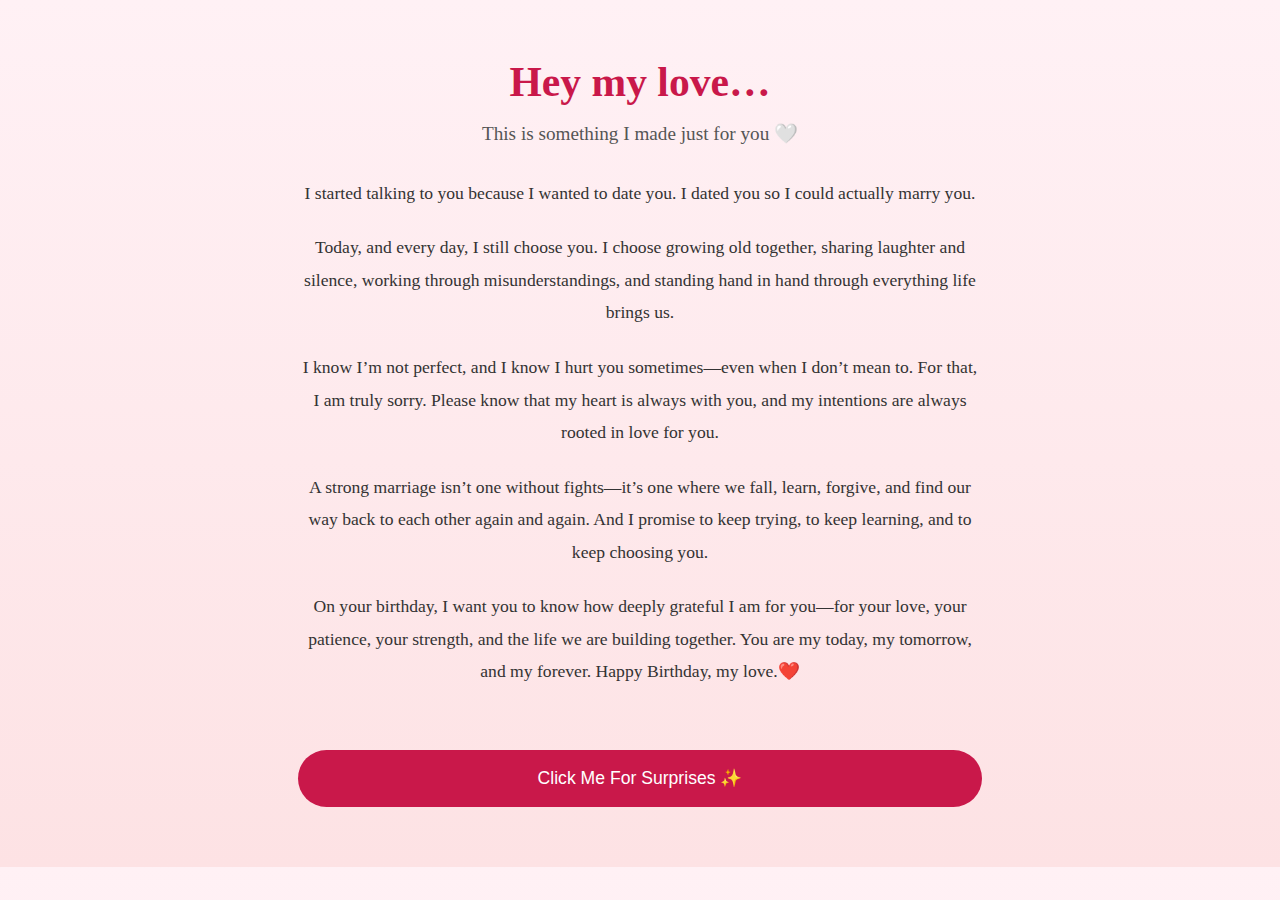
<file: index.html>
<!DOCTYPE html>
<html lang="en">
<head>
<meta charset="UTF-8">
<title>For My Wife ❤️</title>
<meta name="viewport" content="width=device-width, initial-scale=1.0">

<style>
:root {
  --primary: #c9184a;
  --bg1: #fff1f5;
  --bg2: #fde2e4;
}
* { box-sizing: border-box; }
body { margin:0; font-family:'Georgia', serif; background:linear-gradient(to bottom,var(--bg1),var(--bg2)); color:#333; }
.container { max-width:720px; margin:auto; padding:30px 18px 60px; text-align:center; }
h1 { color:var(--primary); font-size:clamp(2rem,6vw,2.6rem); margin-bottom:8px; }
h2 { font-weight:normal; color:#555; font-size:clamp(1rem,4vw,1.2rem); margin-bottom:32px; }
p { font-size:clamp(1rem,4vw,1.1rem); line-height:1.85; margin-bottom:22px; }
button { width:100%; padding:18px; font-size:1.1rem; background:var(--primary); color:#fff; border:none; border-radius:40px; cursor:pointer; margin-top:40px; }
button:active { transform:scale(0.97); }
</style>
</head>
<body>

<div class="container">
  <h1>Hey my love…</h1>
  <h2>This is something I made just for you 🤍</h2>

  <p>I started talking to you because I wanted to date you. I dated you so I could actually marry you.</p>
  <p>Today, and every day, I still choose you. I choose growing old together, sharing laughter and silence, working through misunderstandings, and standing hand in hand through everything life brings us. </p>
  <p>I know I’m not perfect, and I know I hurt you sometimes—even when I don’t mean to. For that, I am truly sorry. Please know that my heart is always with you, and my intentions are always rooted in love for you.</p>
  <p>A strong marriage isn’t one without fights—it’s one where we fall, learn, forgive, and find our way back to each other again and again. And I promise to keep trying, to keep learning, and to keep choosing you.</p>
  <p>On your birthday, I want you to know how deeply grateful I am for you—for your love, your patience, your strength, and the life we are building together. You are my today, my tomorrow, and my forever.
Happy Birthday, my love.❤️</p>

  <button onclick="goToPage2()">Click Me For Surprises  ✨</button>
</div>

<script>
function goToPage2() {
  // Redirect to second page
  window.location.href = "2.html";
}
</script>

</body>
</html>
</file>
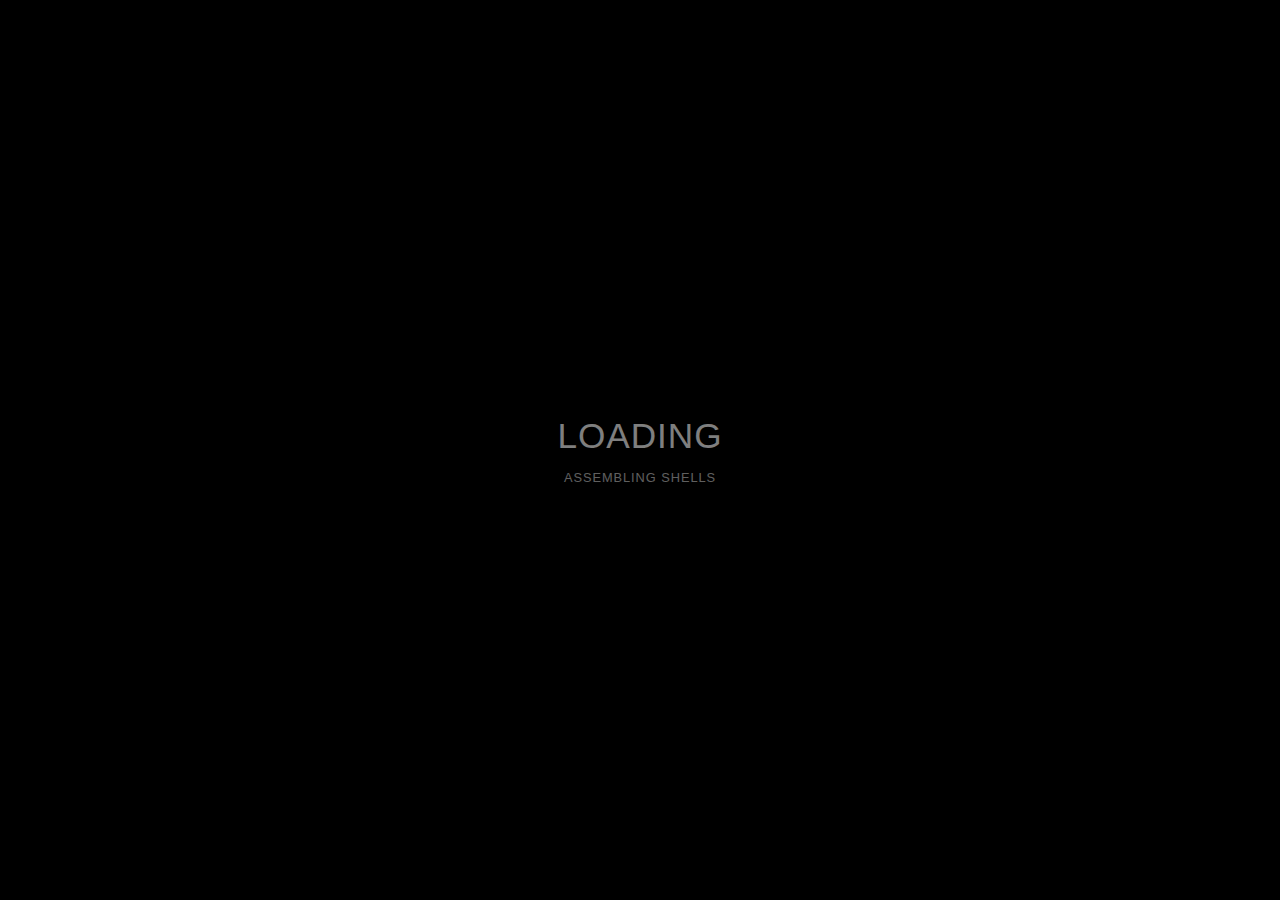
<file: 3.html>
<!DOCTYPE html>
<html lang="en">
  <head>
    <meta charset="UTF-8" />
    <meta
      name="viewport"
      content="width=device-width, initial-scale=1, user-scalable=no"
    />
    <title>Firework Simulator</title>
    <link rel="stylesheet" href="styles.css" />
  </head>
  <body>
    <!-- SVG Spritesheet -->
    <div style="height: 0; width: 0; position: absolute; visibility: hidden">
      <svg xmlns="http://www.w3.org/2000/svg">
        <symbol id="icon-play" viewBox="0 0 24 24">
          <path d="M8 5v14l11-7z" />
        </symbol>
        <symbol id="icon-pause" viewBox="0 0 24 24">
          <path d="M6 19h4V5H6v14zm8-14v14h4V5h-4z" />
        </symbol>
        <symbol id="icon-close" viewBox="0 0 24 24">
          <path
            d="M19 6.41L17.59 5 12 10.59 6.41 5 5 6.41 10.59 12 5 17.59 6.41 19 12 13.41 17.59 19 19 17.59 13.41 12z"
          />
        </symbol>
        <symbol id="icon-settings" viewBox="0 0 24 24">
          <path
            d="M19.43 12.98c.04-.32.07-.64.07-.98s-.03-.66-.07-.98l2.11-1.65c.19-.15.24-.42.12-.64l-2-3.46c-.12-.22-.39-.3-.61-.22l-2.49 1c-.52-.4-1.08-.73-1.69-.98l-.38-2.65C14.46 2.18 14.25 2 14 2h-4c-.25 0-.46.18-.49.42l-.38 2.65c-.61.25-1.17.59-1.69.98l-2.49-1c-.23-.09-.49 0-.61.22l-2 3.46c-.13.22-.07.49.12.64l2.11 1.65c-.04.32-.07.65-.07.98s.03.66.07.98l-2.11 1.65c-.19.15-.24.42-.12.64l2 3.46c.12.22.39.3.61.22l2.49-1c.52.4 1.08.73 1.69.98l.38 2.65c.03.24.24.42.49.42h4c.25 0 .46-.18.49-.42l.38-2.65c.61-.25 1.17-.59 1.69-.98l2.49 1c.23.09.49 0 .61-.22l2-3.46c.12-.22.07-.49-.12-.64l-2.11-1.65zM12 15.5c-1.93 0-3.5-1.57-3.5-3.5s1.57-3.5 3.5-3.5 3.5 1.57 3.5 3.5-1.57 3.5-3.5 3.5z"
          />
        </symbol>
        <symbol id="icon-sound-on" viewBox="0 0 24 24">
          <path
            d="M3 9v6h4l5 5V4L7 9H3zm13.5 3c0-1.77-1.02-3.29-2.5-4.03v8.05c1.48-.73 2.5-2.25 2.5-4.02zM14 3.23v2.06c2.89.86 5 3.54 5 6.71s-2.11 5.85-5 6.71v2.06c4.01-.91 7-4.49 7-8.77s-2.99-7.86-7-8.77z"
          />
        </symbol>
        <symbol id="icon-sound-off" viewBox="0 0 24 24">
          <path
            d="M16.5 12c0-1.77-1.02-3.29-2.5-4.03v2.21l2.45 2.45c.03-.2.05-.41.05-.63zm2.5 0c0 .94-.2 1.82-.54 2.64l1.51 1.51C20.63 14.91 21 13.5 21 12c0-4.28-2.99-7.86-7-8.77v2.06c2.89.86 5 3.54 5 6.71zM4.27 3L3 4.27 7.73 9H3v6h4l5 5v-6.73l4.25 4.25c-.67.52-1.42.93-2.25 1.18v2.06c1.38-.31 2.63-.95 3.69-1.81L19.73 21 21 19.73l-9-9L4.27 3zM12 4L9.91 6.09 12 8.18V4z"
          />
        </symbol>
      </svg>
    </div>

    <!-- App -->
    <div class="container">
      <div class="loading-init">
        <div class="loading-init__header">Loading</div>
        <div class="loading-init__status">Assembling Shells</div>
      </div>
      <div class="stage-container remove">
        <div class="canvas-container">
          <canvas id="trails-canvas"></canvas>
          <canvas id="main-canvas"></canvas>
        </div>
        <div class="controls">
          <div class="btn pause-btn">
            <svg fill="white" width="24" height="24">
              <use href="#icon-pause" xlink:href="#icon-pause"></use>
            </svg>
          </div>
          <div class="btn sound-btn">
            <svg fill="white" width="24" height="24">
              <use href="#icon-sound-on" xlink:href="#icon-sound-on"></use>
            </svg>
          </div>
          <div class="btn settings-btn">
            <svg fill="white" width="24" height="24">
              <use href="#icon-settings" xlink:href="#icon-settings"></use>
            </svg>
          </div>
        </div>
        <div class="menu hide">
          <div class="menu__inner-wrap">
            <div class="btn btn--bright close-menu-btn">
              <svg fill="white" width="24" height="24">
                <use href="#icon-close" xlink:href="#icon-close"></use>
              </svg>
            </div>
            <div class="menu__header">Settings</div>
            <div class="menu__subheader">For more info, click any label.</div>

            <form>
              <div class="form-option form-option--select">
                <label class="shell-type-label">Shell Type</label>
                <select class="shell-type"></select>
              </div>
              <div class="form-option form-option--select">
                <label class="shell-size-label">Shell Size</label>
                <select class="shell-size"></select>
              </div>
              <div class="form-option form-option--select">
                <label class="quality-ui-label">Quality</label>
                <select class="quality-ui"></select>
              </div>
              <div class="form-option form-option--select">
                <label class="sky-lighting-label">Sky Lighting</label>
                <select class="sky-lighting"></select>
              </div>
              <div class="form-option form-option--select">
                <label class="scaleFactor-label">Scale</label>
                <select class="scaleFactor"></select>
              </div>
              <div class="form-option form-option--checkbox">
                <label class="auto-launch-label">Auto Fire</label>
                <input class="auto-launch" type="checkbox" />
              </div>
              <div
                class="form-option form-option--checkbox form-option--finale-mode"
              >
                <label class="finale-mode-label">Finale Mode</label>
                <input class="finale-mode" type="checkbox" />
              </div>
              <div class="form-option form-option--checkbox">
                <label class="hide-controls-label">Hide Controls</label>
                <input class="hide-controls" type="checkbox" />
              </div>
              <div
                class="form-option form-option--checkbox form-option--fullscreen"
              >
                <label class="fullscreen-label">Fullscreen</label>
                <input class="fullscreen" type="checkbox" />
              </div>
              <div class="form-option form-option--checkbox">
                <label class="long-exposure-label">Open Shutter</label>
                <input class="long-exposure" type="checkbox" />
              </div>
            </form>
            <div class="credits">
              Passionately built by
              <a href="https://cmiller.tech/" target="_blank">Caleb Miller</a>.
            </div>
          </div>
        </div>
      </div>
      <div class="help-modal">
        <div class="help-modal__overlay"></div>
        <div class="help-modal__dialog">
          <div class="help-modal__header"></div>
          <div class="help-modal__body"></div>
          <button type="button" class="help-modal__close-btn">Close</button>
        </div>
      </div>
    </div>

    <script src="https://s3-us-west-2.amazonaws.com/s.cdpn.io/329180/fscreen%401.0.1.js"></script>
    <script src="https://s3-us-west-2.amazonaws.com/s.cdpn.io/329180/Stage%400.1.4.js"></script>
    <script src="https://s3-us-west-2.amazonaws.com/s.cdpn.io/329180/MyMath.js"></script>
    <script src="script.js"></script>

  </body>
</html>
</file>
<file: styles.css>
* {
  margin: 0;
  padding: 0;
  position: relative;
  box-sizing: border-box;
}

html,
body {
  height: 100%;
}

html {
  background-color: #000;
}

body {
  overflow: hidden;
  color: rgba(255, 255, 255, 0.5);
  font-family: "Russo One", arial, sans-serif;
  line-height: 1.25;
  letter-spacing: 0.06em;
}

.hide {
  opacity: 0;
  visibility: hidden;
}

.remove {
  display: none !important;
}

.blur {
  filter: blur(12px);
}

.container {
  height: 100%;
  display: flex;
  justify-content: center;
  align-items: center;
}

.loading-init {
  width: 100%;
  align-self: center;
  text-align: center;
  text-transform: uppercase;
}
.loading-init__header {
  font-size: 2.2em;
}
.loading-init__status {
  margin-top: 1em;
  font-size: 0.8em;
  opacity: 0.75;
}

.stage-container {
  overflow: hidden;
  box-sizing: initial;
  border: 1px solid #222;
  margin: -1px;
}
@media (max-width: 840px) {
  .stage-container {
    border: none;
    margin: 0;
  }
}

.canvas-container {
  width: 100%;
  height: 100%;
  transition: filter 0.3s;
}
.canvas-container canvas {
  position: absolute;
  mix-blend-mode: lighten;
  transform: translateZ(0);
}

.controls {
  position: absolute;
  top: 0;
  width: 100%;
  padding-bottom: 50px;
  display: flex;
  justify-content: space-between;
  transition: opacity 0.3s, visibility 0.3s;
}
@media (min-width: 840px) {
  .controls {
    visibility: visible;
  }
  .controls.hide:hover {
    opacity: 1;
  }
}

.menu {
  position: absolute;
  top: 0;
  bottom: 0;
  left: 0;
  right: 0;
  background-color: rgba(0, 0, 0, 0.42);
  transition: opacity 0.3s, visibility 0.3s;
}
.menu__inner-wrap {
  display: flex;
  flex-direction: column;
  justify-content: center;
  align-items: center;
  position: absolute;
  top: 0;
  bottom: 0;
  left: 0;
  right: 0;
  transition: opacity 0.3s;
}
.menu__header {
  margin-top: auto;
  margin-bottom: 8px;
  padding-top: 16px;
  font-size: 2em;
  text-transform: uppercase;
}
.menu__subheader {
  margin-bottom: auto;
  padding-bottom: 12px;
  font-size: 0.86em;
  opacity: 0.8;
}
.menu form {
  width: 100%;
  max-width: 400px;
  padding: 0 10px;
  overflow: auto;
  -webkit-overflow-scrolling: touch;
}
.menu .form-option {
  display: flex;
  align-items: center;
  margin: 16px 0;
  transition: opacity 0.3s;
}
.menu .form-option label {
  display: block;
  width: 50%;
  padding-right: 12px;
  text-align: right;
  text-transform: uppercase;
  -webkit-user-select: none;
  -moz-user-select: none;
  -ms-user-select: none;
  user-select: none;
}
.menu .form-option--select select {
  display: block;
  width: 50%;
  height: 30px;
  font-size: 1rem;
  font-family: "Russo One", arial, sans-serif;
  color: rgba(255, 255, 255, 0.5);
  letter-spacing: 0.06em;
  background-color: transparent;
  border: 1px solid rgba(255, 255, 255, 0.5);
}
.menu .form-option--select select option {
  background-color: black;
}
.menu .form-option--checkbox input {
  display: block;
  width: 26px;
  height: 26px;
  margin: 0;
  opacity: 0.5;
}
@media (max-width: 840px) {
  .menu .form-option select,
  .menu .form-option input {
    outline: none;
  }
}

.close-menu-btn {
  position: absolute;
  top: 0;
  right: 0;
}

.btn {
  opacity: 0.16;
  width: 50px;
  height: 50px;
  display: flex;
  -webkit-user-select: none;
  -moz-user-select: none;
  -ms-user-select: none;
  user-select: none;
  cursor: default;
  transition: opacity 0.3s;
}
.btn--bright {
  opacity: 0.5;
}
@media (min-width: 840px) {
  .btn:hover {
    opacity: 0.32;
  }
  .btn--bright:hover {
    opacity: 0.75;
  }
}
.btn svg {
  display: block;
  margin: auto;
}

.credits {
  margin-top: auto;
  margin-bottom: 10px;
  padding-top: 6px;
  font-size: 0.8em;
  opacity: 0.75;
}
.credits a {
  color: rgba(255, 255, 255, 0.5);
  text-decoration: none;
}
.credits a:hover,
.credits a:active {
  color: rgba(255, 255, 255, 0.75);
  text-decoration: underline;
}

.help-modal {
  display: flex;
  justify-content: center;
  align-items: center;
  position: fixed;
  top: 0;
  bottom: 0;
  left: 0;
  right: 0;
  visibility: hidden;
  transition-property: visibility;
  transition-duration: 0.25s;
}
.help-modal__overlay {
  position: absolute;
  top: 0;
  bottom: 0;
  left: 0;
  right: 0;
  opacity: 0;
  transition-property: opacity;
  transition-timing-function: ease-in;
  transition-duration: 0.25s;
}
.help-modal__dialog {
  display: flex;
  flex-direction: column;
  align-items: center;
  max-width: 400px;
  max-height: calc(100vh - 100px);
  margin: 10px;
  padding: 20px;
  border-radius: 0.3em;
  background-color: rgba(0, 0, 0, 0.4);
  opacity: 0;
  transform: scale(0.9, 0.9);
  transition-property: opacity, transform;
  transition-timing-function: ease-in;
  transition-duration: 0.25s;
}
@media (min-width: 840px) {
  .help-modal__dialog {
    font-size: 1.25rem;
    max-width: 500px;
  }
}
.help-modal__header {
  font-size: 1.75em;
  text-transform: uppercase;
  text-align: center;
}
.help-modal__body {
  overflow-y: auto;
  -webkit-overflow-scrolling: touch;
  margin: 1em 0;
  padding: 1em 0;
  border-top: 1px solid rgba(255, 255, 255, 0.25);
  border-bottom: 1px solid rgba(255, 255, 255, 0.25);
  line-height: 1.5;
  color: rgba(255, 255, 255, 0.75);
}
.help-modal__close-btn {
  flex-shrink: 0;
  outline: none;
  border: none;
  border-radius: 2px;
  padding: 0.25em 0.75em;
  margin-top: 0.36em;
  font-family: "Russo One", arial, sans-serif;
  font-size: 1em;
  color: rgba(255, 255, 255, 0.5);
  text-transform: uppercase;
  letter-spacing: 0.06em;
  background-color: rgba(255, 255, 255, 0.25);
  transition: color 0.3s, background-color 0.3s;
}
.help-modal__close-btn:hover,
.help-modal__close-btn:active,
.help-modal__close-btn:focus {
  color: #fff;
  background-color: #09f;
}
.help-modal.active {
  visibility: visible;
  transition-duration: 0.4s;
}
.help-modal.active .help-modal__overlay {
  opacity: 1;
  transition-timing-function: ease-out;
  transition-duration: 0.4s;
}
.help-modal.active .help-modal__dialog {
  opacity: 1;
  transform: scale(1, 1);
  transition-timing-function: ease-out;
  transition-duration: 0.4s;
}
</file>
